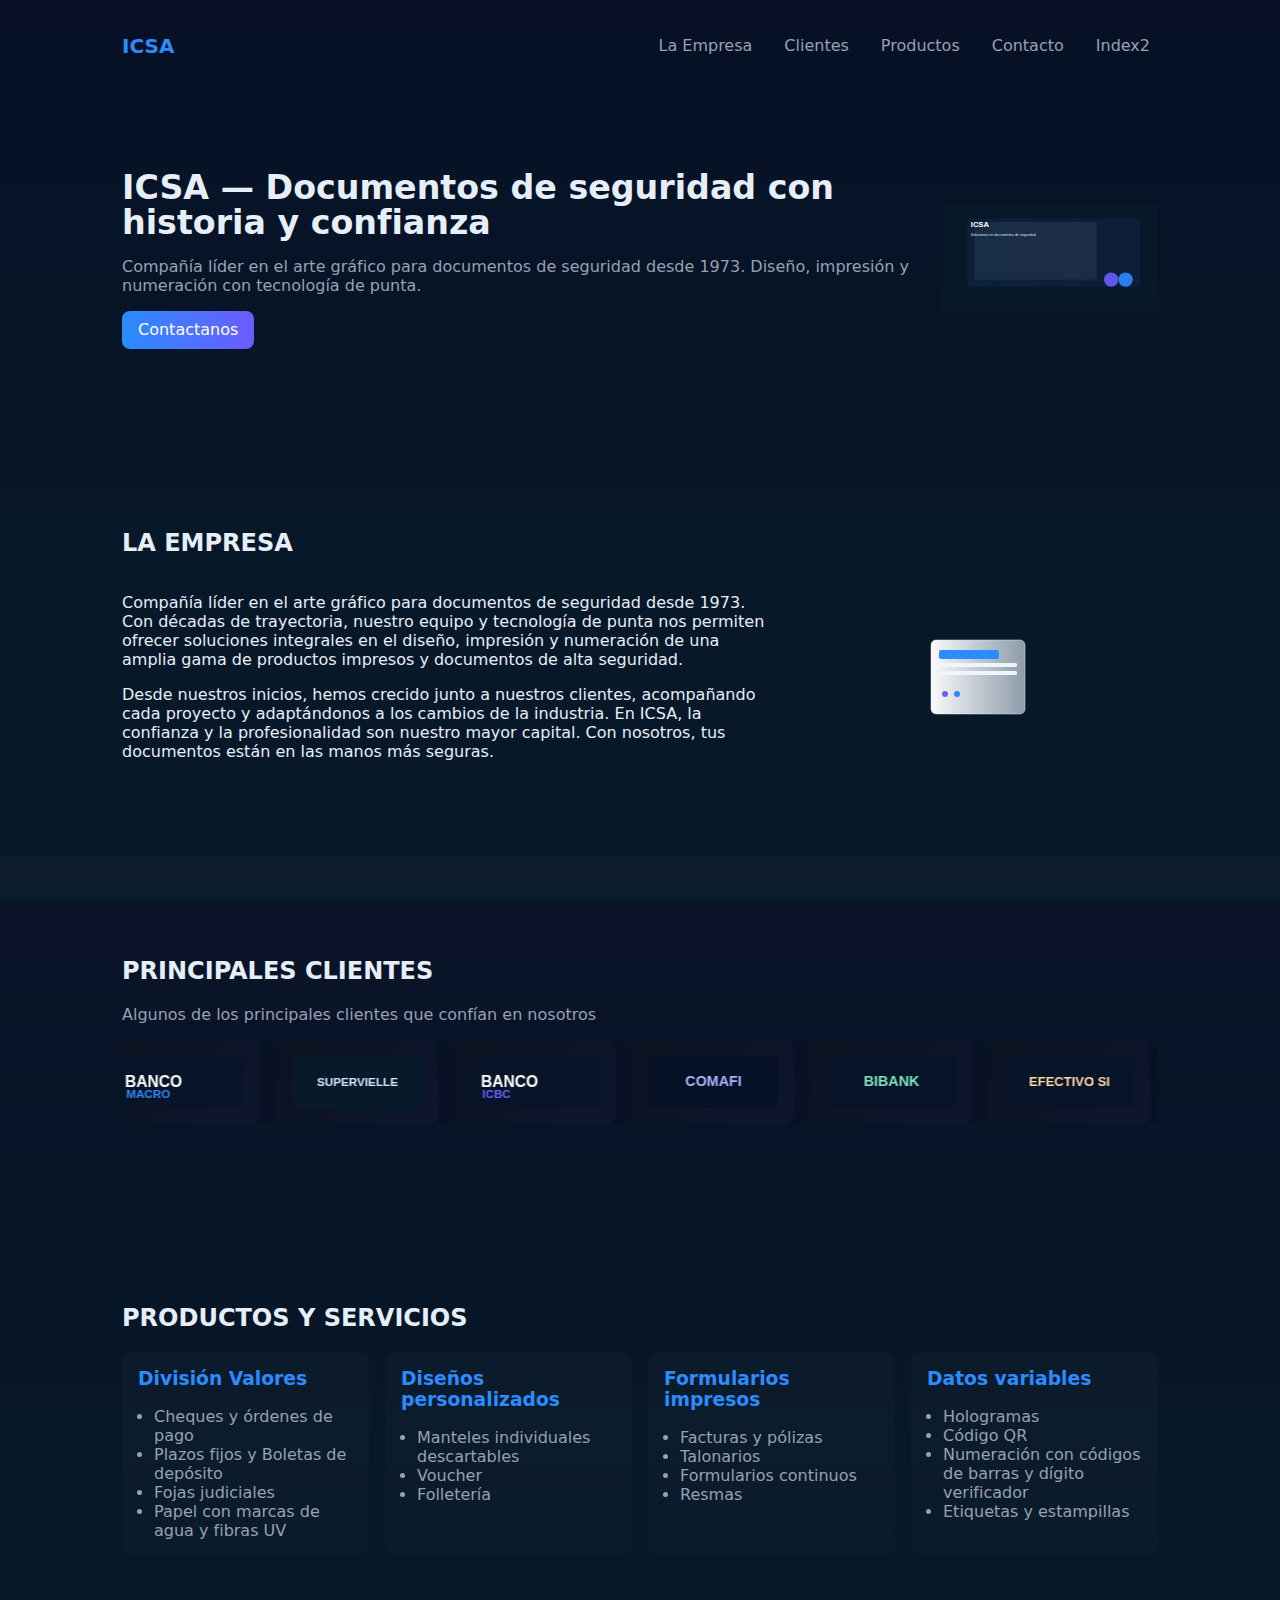
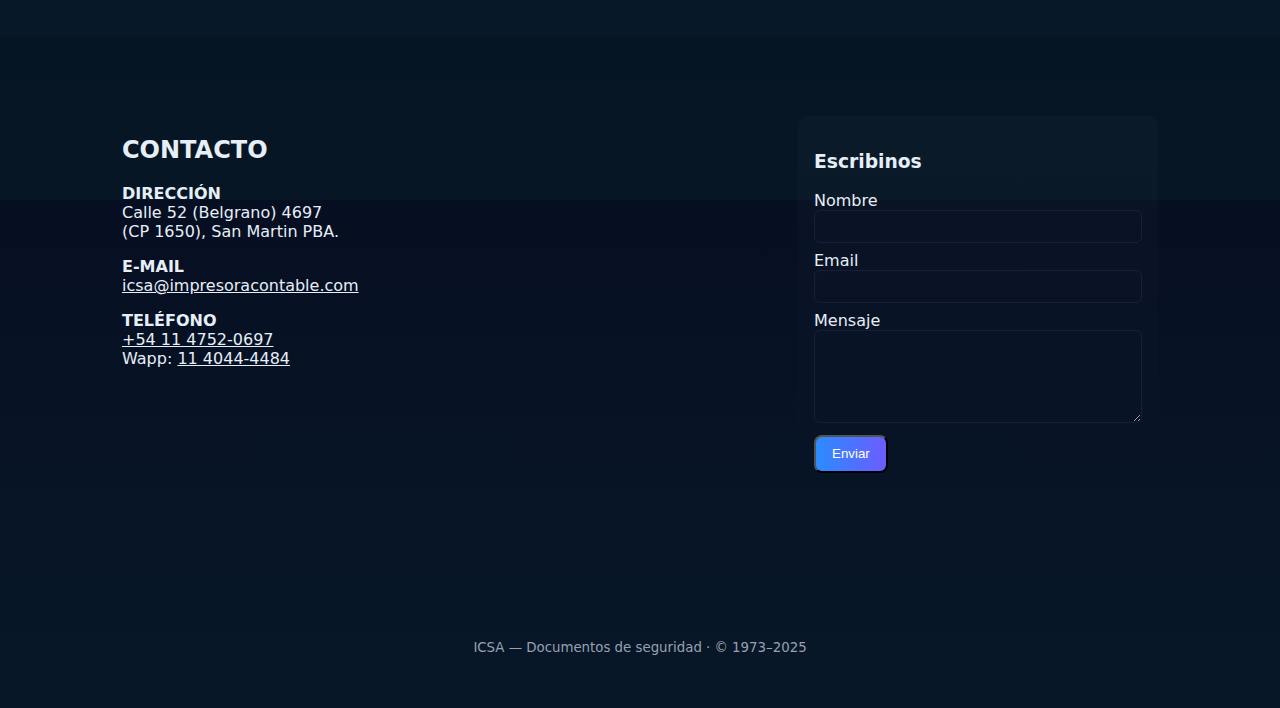
<file: index.html>
<!doctype html>
<html lang="es">
<head>
  <meta charset="utf-8" />
  <meta name="viewport" content="width=device-width,initial-scale=1" />
  <title>ICSA - Soluciones en Documentos de Seguridad</title>
  <link rel="stylesheet" href="styles.css">
  <meta name="description" content="ICSA - Empresa líder en arte gráfico para documentos de seguridad desde 1973. Diseño, impresión y numeración de documentos de alta seguridad.">
</head>
<body>
  <header class="site-header">
    <div class="container header-inner">
      <a class="brand" href="#">ICSA</a>
      <button id="nav-toggle" class="nav-toggle" aria-label="Abrir menú">☰</button>
      <nav class="site-nav" id="site-nav">
        <a href="#empresa">La Empresa</a>
        <a href="#clientes">Clientes</a>
        <a href="#productos">Productos</a>
        <a href="#contacto">Contacto</a>
        <a href="index2.html">Index2</a>
      </nav>
    </div>
  </header>

  <main>
    <section class="hero">
      <div class="container hero-inner">
        <div class="hero-copy">
          <h1>ICSA — Documentos de seguridad con historia y confianza</h1>
          <p>Compañía líder en el arte gráfico para documentos de seguridad desde 1973. Diseño, impresión y numeración con tecnología de punta.</p>
          <a class="btn" href="#contacto">Contactanos</a>
        </div>
        <div class="hero-art">
          <!-- Use external hero SVG for a more professional look -->
          <img src="assets/hero.svg" alt="Ilustración de documentos y seguridad" class="illustration" />
        </div>
      </div>
    </section>

    <section id="empresa" class="section">
      <div class="container">
        <h2>LA EMPRESA</h2>
        <div class="grid-2">
          <div>
            <p>Compañía líder en el arte gráfico para documentos de seguridad desde 1973. Con décadas de trayectoria, nuestro equipo y tecnología de punta nos permiten ofrecer soluciones integrales en el diseño, impresión y numeración de una amplia gama de productos impresos y documentos de alta seguridad.</p>
            <p>Desde nuestros inicios, hemos crecido junto a nuestros clientes, acompañando cada proyecto y adaptándonos a los cambios de la industria. En ICSA, la confianza y la profesionalidad son nuestro mayor capital. Con nosotros, tus documentos están en las manos más seguras.</p>
          </div>
          <div class="img-card">
            <img src="assets/document.svg" alt="Documento de seguridad" class="card-art" />
          </div>
        </div>
      </div>
    </section>

    <section id="clientes" class="section pale">
      <div class="container">
        <h2>PRINCIPALES CLIENTES</h2>
        <p class="muted">Algunos de los principales clientes que confían en nosotros</p>

        <div class="carousel" id="client-carousel" aria-roledescription="carousel">
          <div class="carousel-track">
            <!-- Client badges. These are stylized placeholders representing logos -->
            <div class="client"><img src="assets/client-macro.svg" alt="Banco Macro"/></div>
            <div class="client"><img src="assets/client-supervielle.svg" alt="Banco Supervielle"/></div>
            <div class="client"><img src="assets/client-icbc.svg" alt="Banco ICBC"/></div>
            <div class="client"><img src="assets/client-comafi.svg" alt="Banco Comafi"/></div>
            <div class="client"><img src="assets/client-bibank.svg" alt="BiBank"/></div>
            <div class="client"><img src="assets/client-efectivo.svg" alt="Efectivo Si"/></div>
            <div class="client"><img src="assets/client-ateneo.svg" alt="El Ateneo"/></div>
            <div class="client"><img src="assets/client-havanna.svg" alt="Havanna"/></div>
            <div class="client"><img src="assets/client-kfc.svg" alt="KFC"/></div>
            <div class="client"><img src="assets/client-wendys.svg" alt="Wendys"/></div>
            <div class="client"><img src="assets/client-yenny.svg" alt="Yenny"/></div>
          </div>
        </div>
      </div>
    </section>

    <section id="productos" class="section">
      <div class="container">
        <h2>PRODUCTOS Y SERVICIOS</h2>
        <div class="grid-4">
          <div class="card">
            <h3>División Valores</h3>
            <ul>
              <li>Cheques y órdenes de pago</li>
              <li>Plazos fijos y Boletas de depósito</li>
              <li>Fojas judiciales</li>
              <li>Papel con marcas de agua y fibras UV</li>
            </ul>
          </div>

          <div class="card">
            <h3>Diseños personalizados</h3>
            <ul>
              <li>Manteles individuales descartables</li>
              <li>Voucher</li>
              <li>Folletería</li>
            </ul>
          </div>

          <div class="card">
            <h3>Formularios impresos</h3>
            <ul>
              <li>Facturas y pólizas</li>
              <li>Talonarios</li>
              <li>Formularios continuos</li>
              <li>Resmas</li>
            </ul>
          </div>

          <div class="card">
            <h3>Datos variables</h3>
            <ul>
              <li>Hologramas</li>
              <li>Código QR</li>
              <li>Numeración con códigos de barras y dígito verificador</li>
              <li>Etiquetas y estampillas</li>
            </ul>
          </div>
        </div>
      </div>
    </section>

    <section id="contacto" class="section dark">
      <div class="container contact-inner">
        <div>
          <h2>CONTACTO</h2>
          <p><strong>DIRECCIÓN</strong><br>
            Calle 52 (Belgrano) 4697<br>
            (CP 1650), San Martin PBA.</p>

          <p><strong>E-MAIL</strong><br>
            <a href="mailto:icsa@impresoracontable.com">icsa@impresoracontable.com</a></p>

          <p><strong>TELÉFONO</strong><br>
            <a href="tel:+541147520697">+54 11 4752-0697</a><br>
            Wapp: <a href="https://wa.me/5491140444484" target="_blank" rel="noopener">11 4044-4484</a></p>
        </div>
        <div class="contact-card">
          <h3>Escribinos</h3>
          <form id="contact-form">
            <label>Nombre
              <input type="text" name="name" required>
            </label>
            <label>Email
              <input type="email" name="email" required>
            </label>
            <label>Mensaje
              <textarea name="message" rows="5" required></textarea>
            </label>
            <div class="form-actions">
              <button type="submit" class="btn">Enviar</button>
            </div>
            <p id="form-status" class="muted" aria-live="polite"></p>
          </form>
        </div>
      </div>
    </section>

  </main>

  <footer class="site-footer">
    <div class="container">
      <small>ICSA — Documentos de seguridad · © 1973–2025</small>
    </div>
  </footer>

  <script src="script.js" defer></script>
</body>
</html>
</file>
<file: styles.css>
/* Modern responsive styles for ICSA demo */
:root{
  --bg:#0f1724;
  --card:#0b1220;
  --accent:#2b8cff;
  --accent-2:#6b5cff;
  --muted:#98a0b3;
  --surface:#0b1220;
  --glass: rgba(255,255,255,0.04);
}
*{box-sizing:border-box}
html,body{height:100%}
body{
  margin:0;
  font-family:Inter,system-ui,Segoe UI,Roboto,Arial,sans-serif;
  color:#e6eef8;
  background:linear-gradient(180deg,#071025 0%, #071828 60%);
  -webkit-font-smoothing:antialiased;
}
.container{max-width:1100px;margin:0 auto;padding:2rem}
.header-inner{display:flex;align-items:center;justify-content:space-between}
.brand{font-weight:800;color:var(--accent);text-decoration:none;font-size:1.25rem}
.site-nav{display:flex;gap:1rem}
.site-nav a{color:var(--muted);text-decoration:none;padding:0.25rem 0.5rem;border-radius:6px}
.site-nav a:hover{color:#fff;background:var(--glass)}
.nav-toggle{display:none;background:none;border:1px solid transparent;color:var(--muted);padding:0.3rem 0.6rem;border-radius:6px}

.hero{padding:3rem 0}
.hero-inner{display:flex;gap:2rem;align-items:center}
.hero-copy h1{margin:0 0 0.5rem;font-size:clamp(1.4rem,2.6vw,2.4rem);line-height:1.05}
.hero-copy p{color:var(--muted);margin-bottom:1rem}
.btn{display:inline-block;background:linear-gradient(90deg,var(--accent),var(--accent-2));color:#fff;padding:0.6rem 1rem;border-radius:8px;text-decoration:none}
.illustration{width:220px;height:220px}
img.illustration{width:100%;max-width:320px;height:auto}

.section{padding:3rem 0}
.section.pale{background:linear-gradient(180deg, rgba(255,255,255,0.02), transparent)}
.section.dark{background:linear-gradient(180deg, rgba(0,0,0,0.12), transparent)}
.h2{margin-top:0}
.grid-2{display:grid;grid-template-columns:1fr 360px;gap:1.5rem;align-items:center}
.img-card{display:flex;justify-content:center}
.card-art{width:100px;height:100px}

.muted{color:var(--muted)}

/* Carousel */
.carousel{overflow:hidden;margin-top:1rem}
.carousel-track{display:flex;gap:1rem;align-items:center;will-change:transform;transition:transform 0.5s linear}
.client{min-width:160px;flex:0 0 auto;height:84px;background:linear-gradient(135deg,#0b1220,#0f1730);border-radius:10px;display:flex;align-items:center;justify-content:center;text-align:center;padding:1rem;font-weight:700;color:#fff;box-shadow:0 6px 18px rgba(11,18,32,0.5)}
.client span{display:block;font-weight:600;color:var(--accent-2)}
.client img{width:100%;height:100%;object-fit:cover;border-radius:8px}

/* Products grid */
.grid-4{display:grid;grid-template-columns:repeat(4,1fr);gap:1rem}
.card{background:linear-gradient(180deg, rgba(255,255,255,0.02), rgba(255,255,255,0.01));padding:1rem;border-radius:10px}
.card h3{margin-top:0;color:var(--accent)}
.card ul{margin:0;padding-left:1rem;color:var(--muted)}

/* Contact layout */
.contact-inner{display:grid;grid-template-columns:1fr 360px;gap:2rem}
.contact-card{background:linear-gradient(180deg, rgba(255,255,255,0.02), transparent);padding:1rem;border-radius:10px}
.contact-card label{display:block;margin-bottom:0.5rem}
.contact-card input, .contact-card textarea{width:100%;padding:0.5rem;border-radius:6px;border:1px solid rgba(255,255,255,0.06);background:transparent;color:inherit}
.form-actions{margin-top:0.5rem}

.site-footer{padding:1.25rem 0;text-align:center;color:var(--muted)}

/* Responsive */
@media (max-width:940px){
  .grid-4{grid-template-columns:repeat(2,1fr)}
  .grid-2{grid-template-columns:1fr}
  .img-card{order:-1}
  .hero-inner{flex-direction:column;align-items:flex-start}
}
@media (max-width:620px){
  .site-nav{display:none}
  .nav-toggle{display:inline-block}
  .container{padding:1rem}
  .grid-4{grid-template-columns:1fr}
  .contact-inner{grid-template-columns:1fr}
  .client{min-width:140px}
}

/* Small touches */
a{color:inherit}
input:focus,textarea:focus,button:focus{outline:2px solid rgba(43,140,255,0.2);outline-offset:2px}
</file>
